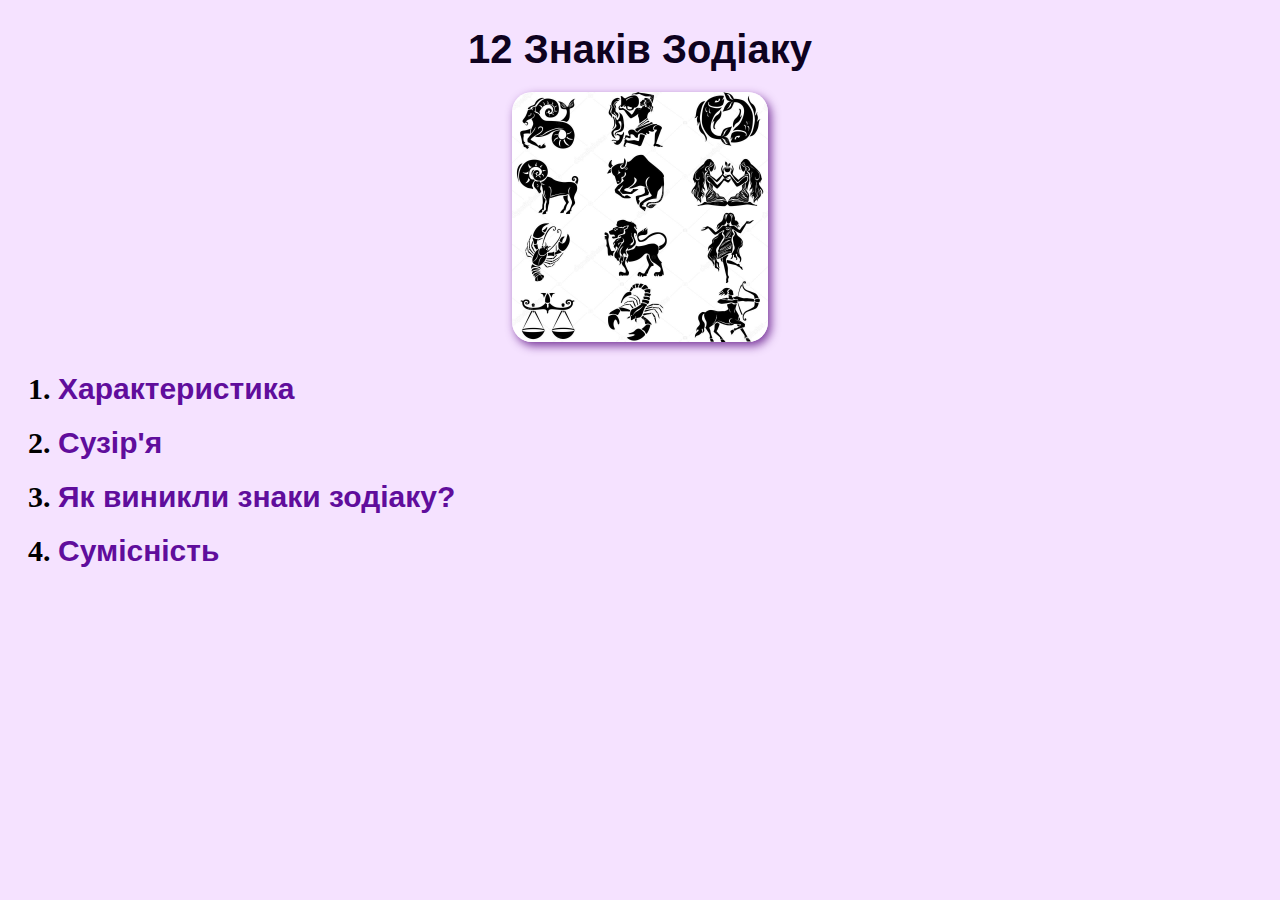
<file: index.html>
<!DOCTYPE html>
<html lang="en">
<head>
    <meta charset="UTF-8">
    <meta name="viewport" content="width=device-width, initial-scale=1.0">
    <title>Все про знаки зодіаку, сумісність та історія</title>
    <link rel="stylesheet" type="text/css" href="index.css">
    <script src="js/core.js" defer></script>
</head>
<body id="index">
    <!-- Додаємо клас main-heading для заголовка -->
    <h1 class="main-heading">12 Знаків Зодіаку</h1>

    <img src="img/1234.jpg" alt="zodiac" height="250" title="zodiac" class="zodiac-image" />

    <!-- Додаємо клас menu-list для списку -->
    <h2>
        <ol class="menu-list">
            <li><a href="harakter.html">Характеристика</a></li>
            <li><a href="syzirya.html">Сузір'я</a></li>
            <li><a href="vunuknenya.html">Як виникли знаки зодіаку?</a></li>
            <li><a href="page5.html">Сумісність</a></li>
        </ol>
    </h2>
</body>


</html>
</file>
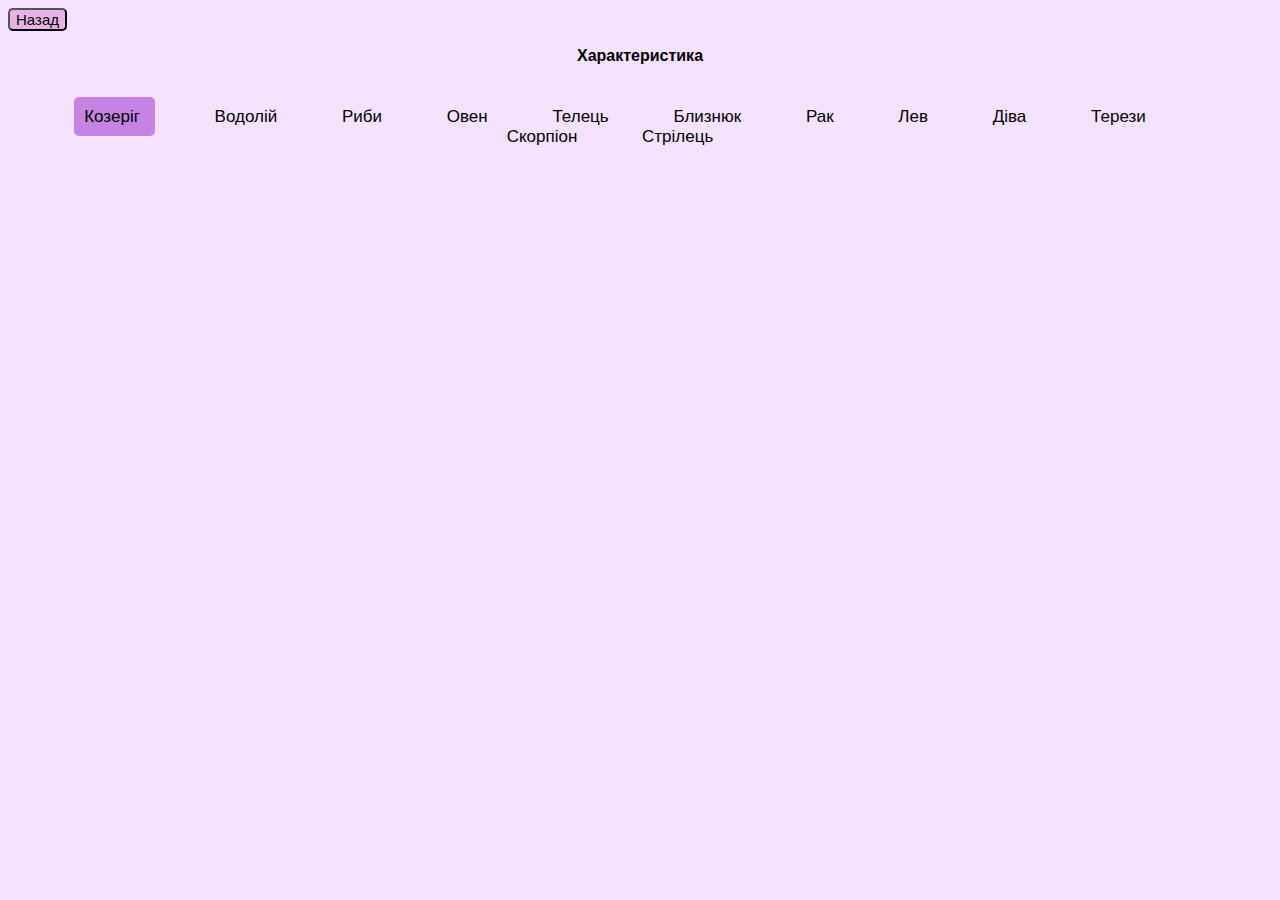
<file: harakter.html>
<!DOCTYPE html>
<html lang="en">
<head>
    <meta charset="UTF-8">
    <meta name="viewport" content="width=device-width, initial-scale=1.0">
    <title>Все про знаки зодіаку, сумісність та історія</title>
    <link rel="stylesheet" type="text/css" href="index.css">
    <script src="js/core.js" defer></script>
</head>
<button id="back"> Назад </button>
<body id="characteristics">   
    <p align="center">  <b> Характеристика</b>  </p>
    <ul class="list"> 
    <li><a href="kozerig.html"> Козеріг </a> </li>
    <li>  Водолій</li>
    <li>  Риби</li>
    <li>  Овен</li>
    <li>  Телець</li>
    <li>  Близнюк</li>
    <li>  Рак</li>
    <li>  Лев</li>
    <li>  Діва</li>
    <li>  Терези</li>
    <li>  Скорпіон</li>
    <li>  Стрілець</li>
</ul>

</body>

</html>
</file>
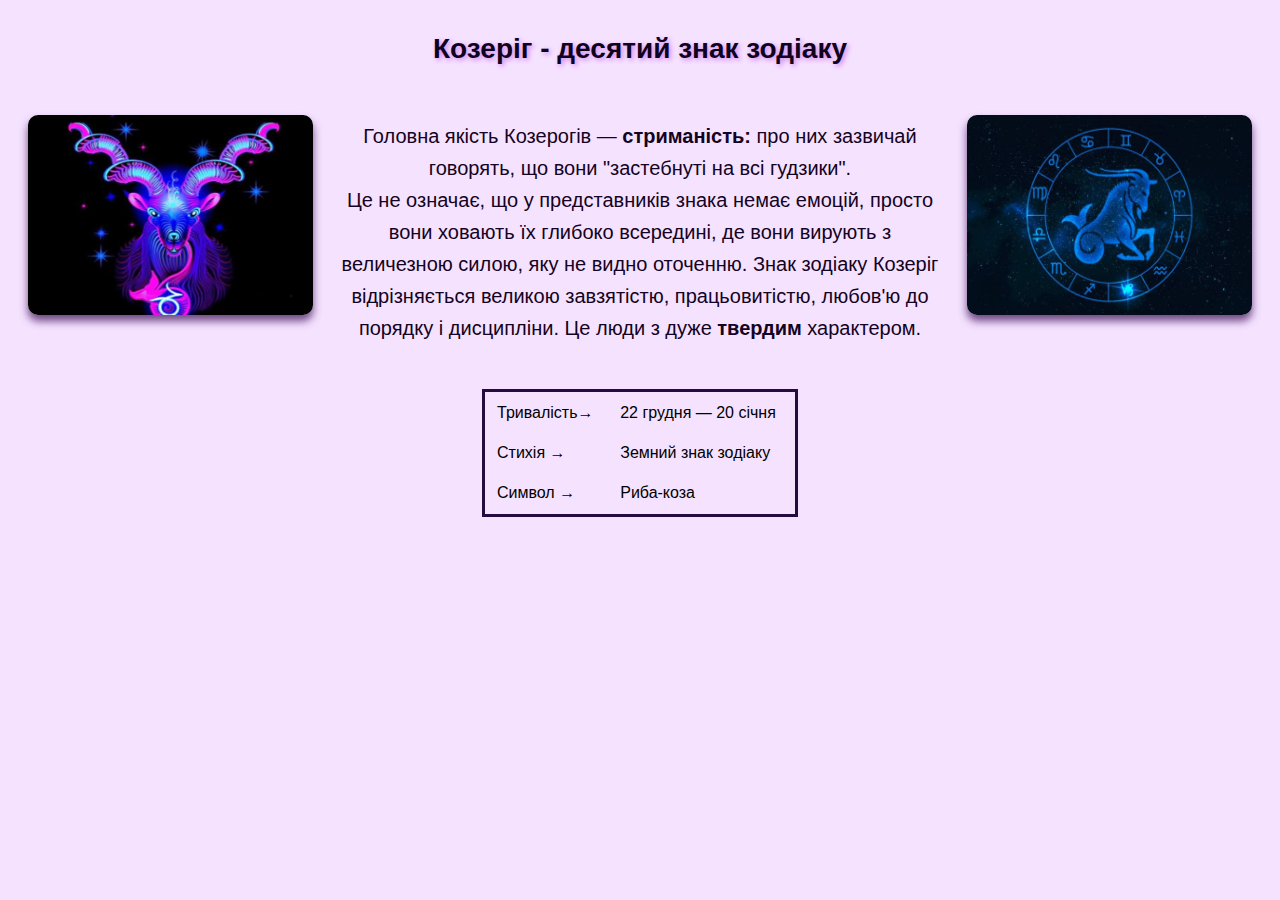
<file: kozerig.html>
<!DOCTYPE html>
<html lang="en">
<head>
    <meta charset="UTF-8">
    <meta name="viewport" content="width=device-width, initial-scale=1.0">
    <title>Все про знаки зодіаку, сумісність та історія</title>
    <link rel="stylesheet" type="text/css" href="index.css">
</head>
<body id="kozerig">
    <!-- Додаємо клас heading для заголовка -->
    <h2 class="heading">Козеріг - десятий знак зодіаку</h2>

    <!-- Додаємо клас image-container для зображень -->
    <div class="image-container">
        <img src="img/capricorn.jpg" height="200" width="285" alt="Capricorn" align="right"/>
        <img src="img/cap.jpg" height="200" width="285" alt="Cap" align="left"/>
    </div>
    <!-- Додаємо клас text для абзацу тексту -->
    <p class="text">
    Головна якість Козерогів — <strong>стриманість:</strong> про них зазвичай говорять, що вони "застебнуті на всі гудзики". <br> Це не означає, що у представників знака немає емоцій, просто вони ховають їх глибоко всередині, де вони
    вирують з величезною силою, яку не видно оточенню. Знак зодіаку Козеріг відрізняється великою завзятістю, працьовитістю, любов'ю до порядку і дисципліни.
    Це люди з дуже <strong>твердим</strong> характером.
    </p>
 <!-- Додаємо клас zodiac-table для таблиці -->
 <table class="zodiac-table" align="center">

    <tr>
        <td>Тривалість→</td>
        <td>22 грудня — 20 січня</td>
    </tr>
    <tr> 
        <td>Стихія →</td>
        <td>Земний знак зодіаку</td>
    </tr>
    <tr> 
        <td>Символ →</td>
        <td>Риба-коза</td>
    </tr>
</table>
    <div class="video">
       <iframe width="560" height="315" src="https://www.youtube.com/embed/7xvcWRZYnXk?si=09p7x2KH5_BLC5UE&amp;controls=0" title="YouTube video player" frameborder="0" allow="accelerometer; autoplay; clipboard-write; encrypted-media; gyroscope; picture-in-picture; web-share" referrerpolicy="strict-origin-when-cross-origin" allowfullscreen></iframe>
    </div>
</html>
</file>
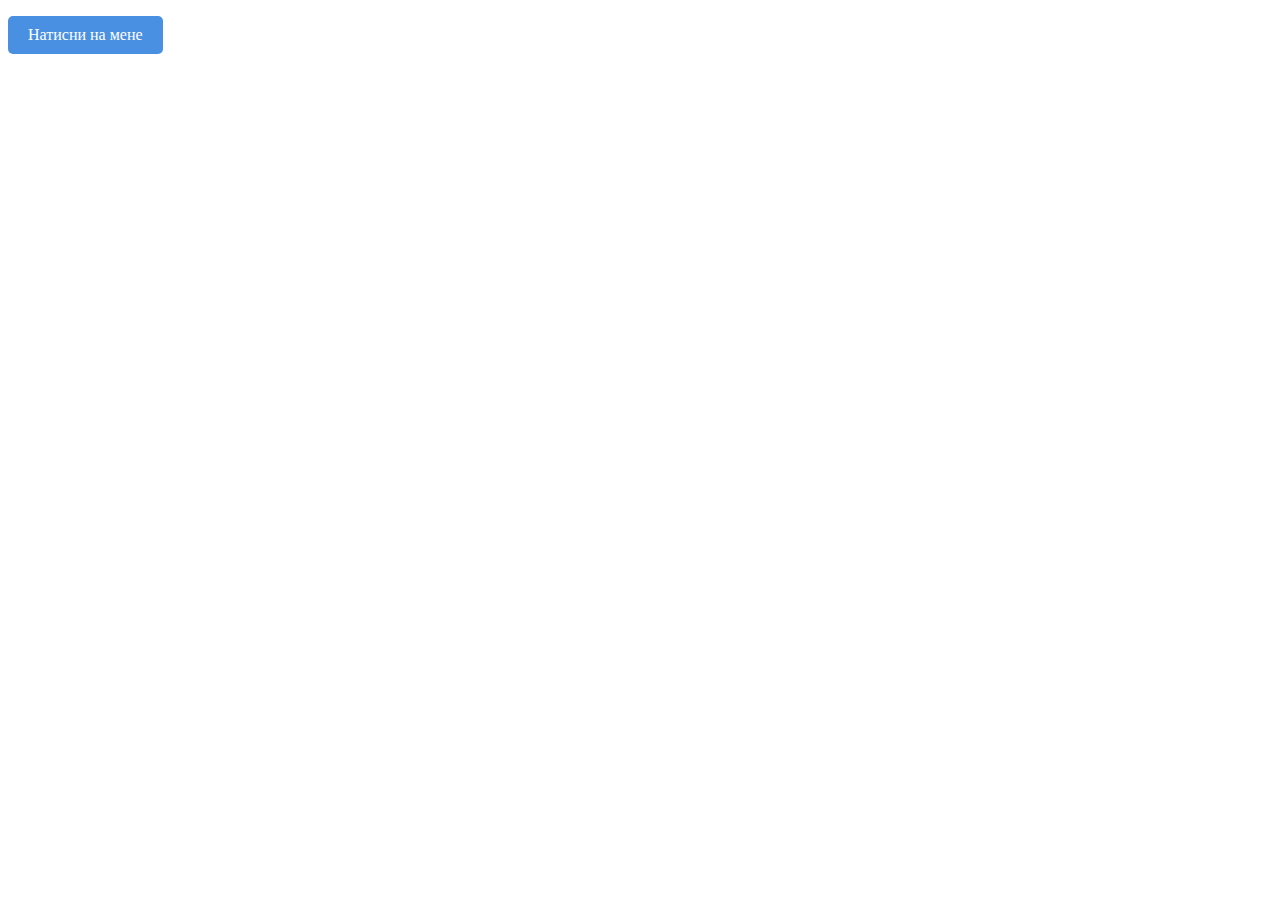
<file: page5.html>
<!DOCTYPE html>
  <html lang="uk">
  <head>
      <meta charset="UTF-8">
      <meta name="viewport" content="width=device-width, initial-scale=1.0">
      <title>Зміна кольору фону при натисканні</title>
      <style>
          /* Основний стиль посилання */
          a {
              display: inline-block;
              text-decoration: none;
              padding: 10px 20px;
              background-color: #4A90E2; /* Початковий фон */
              color: white;
              border-radius: 5px;
              transition: background-color 0.3s ease;
          }
  
          /* Зміна кольору при наведенні миші */
          a:hover {
              background-color: #003366;
          }
  
          /* Зміна кольору при натисканні */
          a:active {
              background-color: #ff6347; /* Червоний фон при натисканні */
          }
      </style>
  </head>
  <body>
      
      <p>
          <a href="#">Натисни на мене</a>
      </p>
  
  </body>
  </html>
</file>
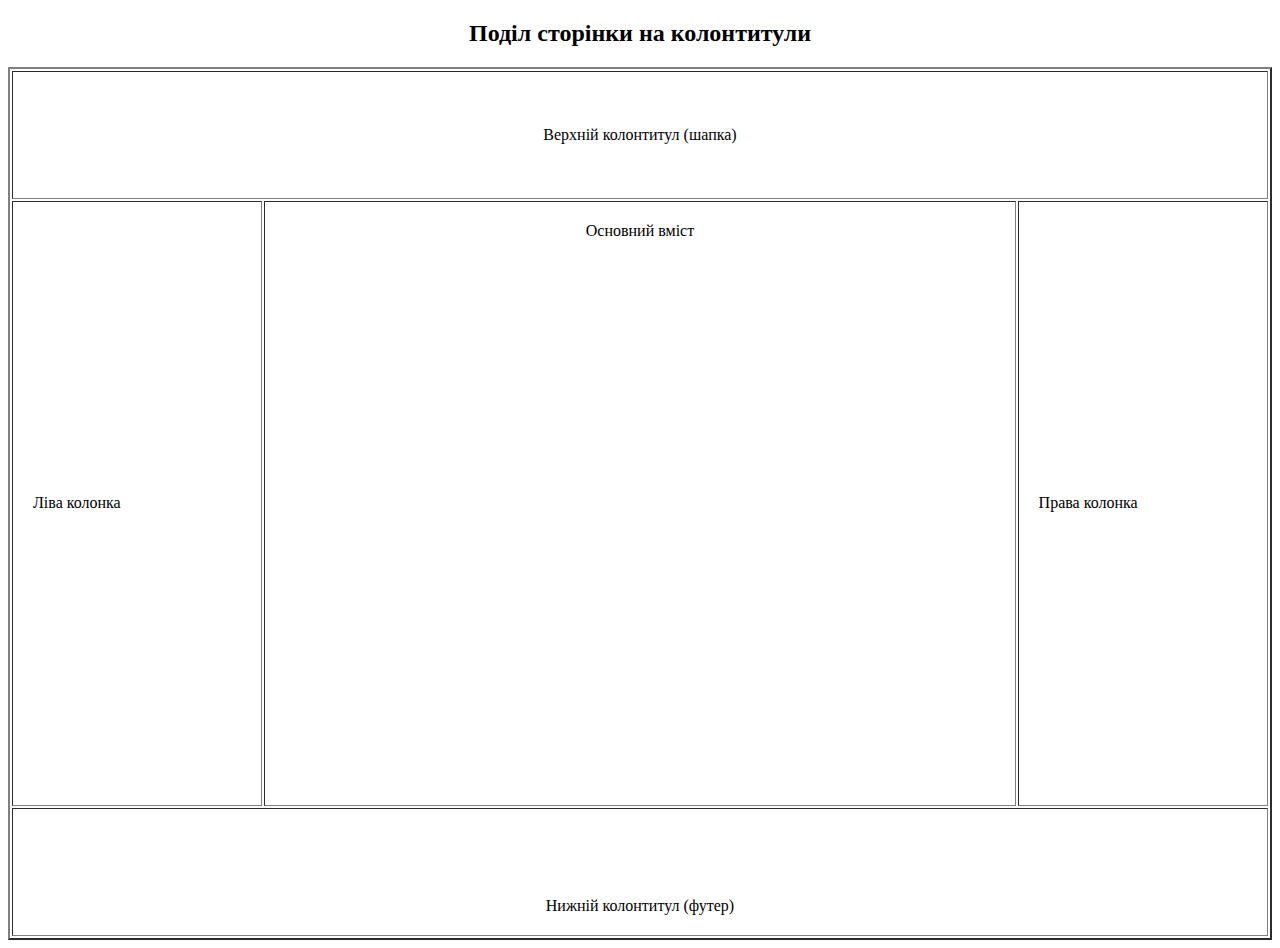
<file: syzirya.html>
<!DOCTYPE html>
<html lang="en">
<head>
    <meta charset="UTF-8">
    <meta name="viewport" content="width=device-width, initial-scale=1.0">
    <title>Все про знаки зодіаку, сумісність та історія</title>
</head>
<body>
    <h2 align='center'> Поділ сторінки на колонтитули </h2>

    <table border="2" width="100%" cellpadding="20" style="height: 97vh;">
        <!-- Верхній колонтитул -->
        <tr>
            <td colspan="3" align="center">Верхній колонтитул (шапка)</td>
        </tr>
        
        <!-- Ліва колонка, основний вміст, права колонка -->
        <tr>
            <td width="20%">Ліва колонка</td>
            <td width="60%" align="center" valign="top" height="70%" >Основний вміст</td>
            <td width="20%">Права колонка</td>
        </tr>
    
        <!-- Нижній колонтитул -->
        <tr>
            <td colspan="3" align="center" valign="bottom">Нижній колонтитул (футер)</td>
        </tr>
    </table>
    
    

</body>
</html>
</file>
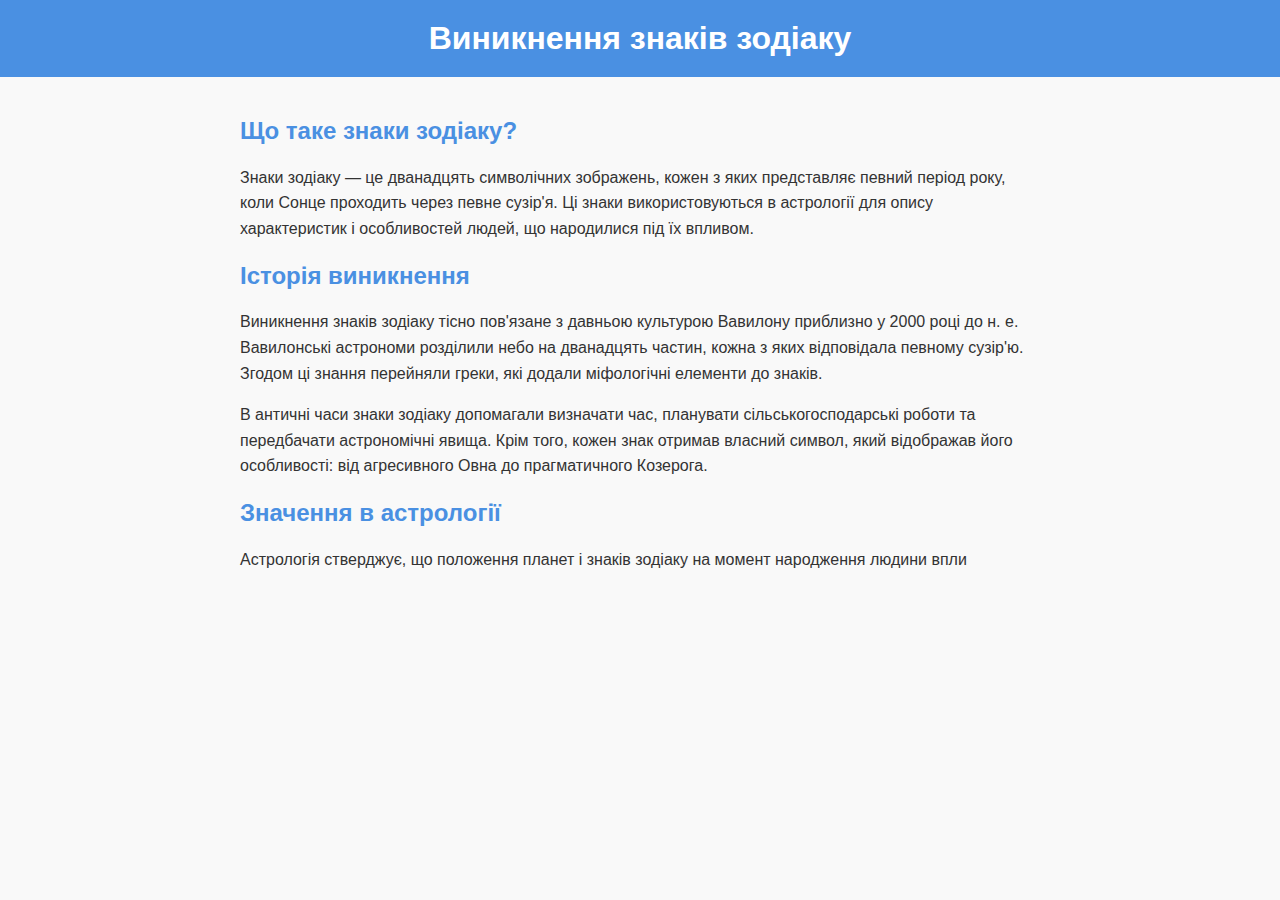
<file: vunuknenya.html>
<!DOCTYPE html>
<html lang="uk">
<head>
    <meta charset="UTF-8">
    <meta name="viewport" content="width=device-width, initial-scale=1.0">
    <title>Виникнення знаків зодіаку</title>
    <style>
        body {
            font-family: Arial, sans-serif;
            background-color: #f9f9f9;
            color: #333;
            margin: 0;
            padding: 0;
        }

        header {
            background-color: #4A90E2;
            color: white;
            padding: 20px;
            text-align: center;
        }

        h1 {
            margin: 0;
        }

        .content {
            padding: 20px;
            max-width: 800px;
            margin: auto;
        }

        .content h2 {
            color: #4A90E2;
        }

        p {
            line-height: 1.6;
        }

        footer {
            background-color: #4A90E2;
            color: white;
            text-align: center;
            padding: 10px;
            position: fixed;
            width: 100%;
            bottom: 0;
        }

        a {
            color: #fff;
            text-decoration: none;
        }

    </style>
</head>
<body>

    <header>
        <h1>Виникнення знаків зодіаку</h1>
    </header>

    <div class="content">
        <h2>Що таке знаки зодіаку?</h2>
        <p>
            Знаки зодіаку — це дванадцять символічних зображень, кожен з яких представляє певний період року, коли Сонце проходить через певне сузір'я. Ці знаки використовуються в астрології для опису характеристик і особливостей людей, що народилися під їх впливом.
        </p>

        <h2>Історія виникнення</h2>
        <p>
            Виникнення знаків зодіаку тісно пов'язане з давньою культурою Вавилону приблизно у 2000 році до н. е. Вавилонські астрономи розділили небо на дванадцять частин, кожна з яких відповідала певному сузір'ю. Згодом ці знання перейняли греки, які додали міфологічні елементи до знаків.
        </p>

        <p>
            В античні часи знаки зодіаку допомагали визначати час, планувати сільськогосподарські роботи та передбачати астрономічні явища. Крім того, кожен знак отримав власний символ, який відображав його особливості: від агресивного Овна до прагматичного Козерога.
        </p>

        <h2>Значення в астрології</h2>
        <p>
            Астрологія стверджує, що положення планет і знаків зодіаку на момент народження людини впли

</body>
</html>
</file>
<file: index.css>
/* головна сторінка */
#index {
    background: rgba(245, 225, 255, 0.962);
}
h1 {
    font-family: 'Cambria Math', sans-serif;
    color: rgb(0, 0, 0);
}
.main-heading {
    font-family: 'Cambria Math', sans-serif;
    font-size: 40px;
    text-align: center;
    color: #0e021f;
    margin-bottom: 20px;
}
.zodiac-image {
    display: block;
    margin: 0 auto;
    border-radius: 20px;
    box-shadow: 3px 4px 10px rgba(84, 7, 125, 0.76);
}
 .zodiac-image   {
    opacity: 0; /* Початкова прозорість зображення */
    transition: opacity 2s ease-in; /* Плавний перехід прозорості */
}
.zodiac-image.show {
    opacity: 1; /* Коли клас 'show' доданий, прозорість стає 1 */
}
.menu-list {
    font-size: 30px;
    list-style-type: decimal;
    padding-left: 50px;
}
.menu-list li {
    margin-bottom: 20px;
}
.menu-list a {
    font-family: 'Cambria Math', sans-serif;
    text-decoration: none ;
    color: #600d9c;
    font-weight: bold;
}
.menu-list a:hover {
    text-decoration: underline;
}
/* козеріг */

.heading {
    font-family: 'Cambria Math', sans-serif;
    text-align: center;
    font-size: 28px;
    color: #0e021f;
    padding: 10px;
    margin-bottom: 20px;
    text-shadow: 2px 2px 5px rgb(209, 130, 236);
}
.image-container {
    text-align: center;
}
.image-container img {
    margin: 20px;
    border-radius: 10px;
    box-shadow: 0 6px 9px rgba(66, 21, 91, 0.76);
   
}
.text {
    text-align: center;
    font-size: 20px;
    line-height: 1.6;
    padding: 25px;
    color: #140322;      
    font-family: 'Cambria Math', sans-serif;
  
      
}
.zodiac-table {
    border: 3px solid #250b3f;
    width: 25%;
    text-align: left;

}
.zodiac-table td {
    padding: 10px;
    font-size: 16px;
    color: #000000;
    font-family: 'Cambria Math', sans-serif;
}
.video{
    display: flex;
    justify-content: center;
    margin-top: 10px;
}
#kozerig {
    background: rgba(245, 225, 255, 0.962);
   

}
/* характеристика */
#characteristics {
 background: rgba(245, 225, 255, 0.962);
 font-family: 'Cambria Math', sans-serif;
 color: rgb(0, 0, 0);
}
.list {
    font-size: 17px;
    padding: 25px;
    text-align: center;
    font-family: 'Cambria Math', sans-serif;
 color: rgb(0, 0, 0);
}

/* елементи в один рядок */
.list li {
    display: inline;
    margin-right: 60px;
}

/* посилання у меню */
.list li a {
    text-decoration: none;
    padding: 10px;
    color: #000000;
    background-color: #c683e3;
    border-radius: 5px;
}

/* фон при наведенні миші */
.list li a:hover {
    background-color: #ff81db;
    color: rgb(252, 239, 255);
}
.list li a:active {
    background-color: #4c008f; /*фон при натисканні */
}
#back {
    background-color: #e7b3e7;
    border-radius: 5px;
    font-size: 15px;
}
#back:hover {

 background-color: #c292ef;
    color: rgb(255, 255, 255);
}
</file>
